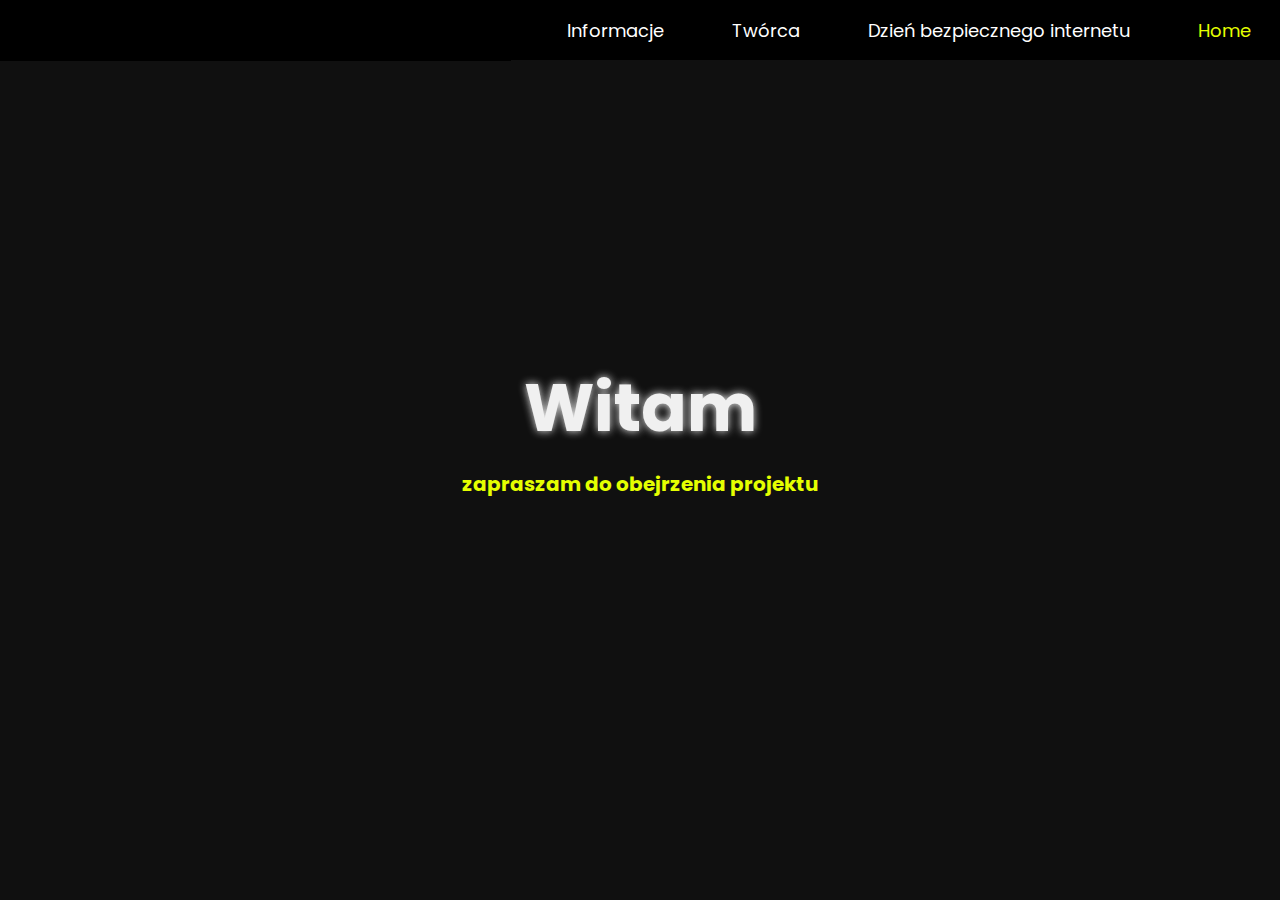
<file: index.html>
<!DOCTYPE html>
<html>
    <head>
        <title>Dzień bezpiecznego internetu 2025</title>
        <link rel="stylesheet" type="text/css" href="main.css">
    </head>
    <header class="header">
        <div class="button-group">
            <a href="informacje.html" class="button">Informacje</a>
            <a href="tworca.html" class="button">Twórca</a>
            <a href="dbi.html" class="button">Dzień bezpiecznego internetu</a>
            <a href="index.html" class="button" style="color: rgb(229, 255, 0);">Home</a>
        </div>
    </header>
    <body>
        <div class="tekst">
            <p>Witam</p>
            <a><span>zapraszam do obejrzenia projektu</span></a>
        </div> 
    </body>
</html>
</file>
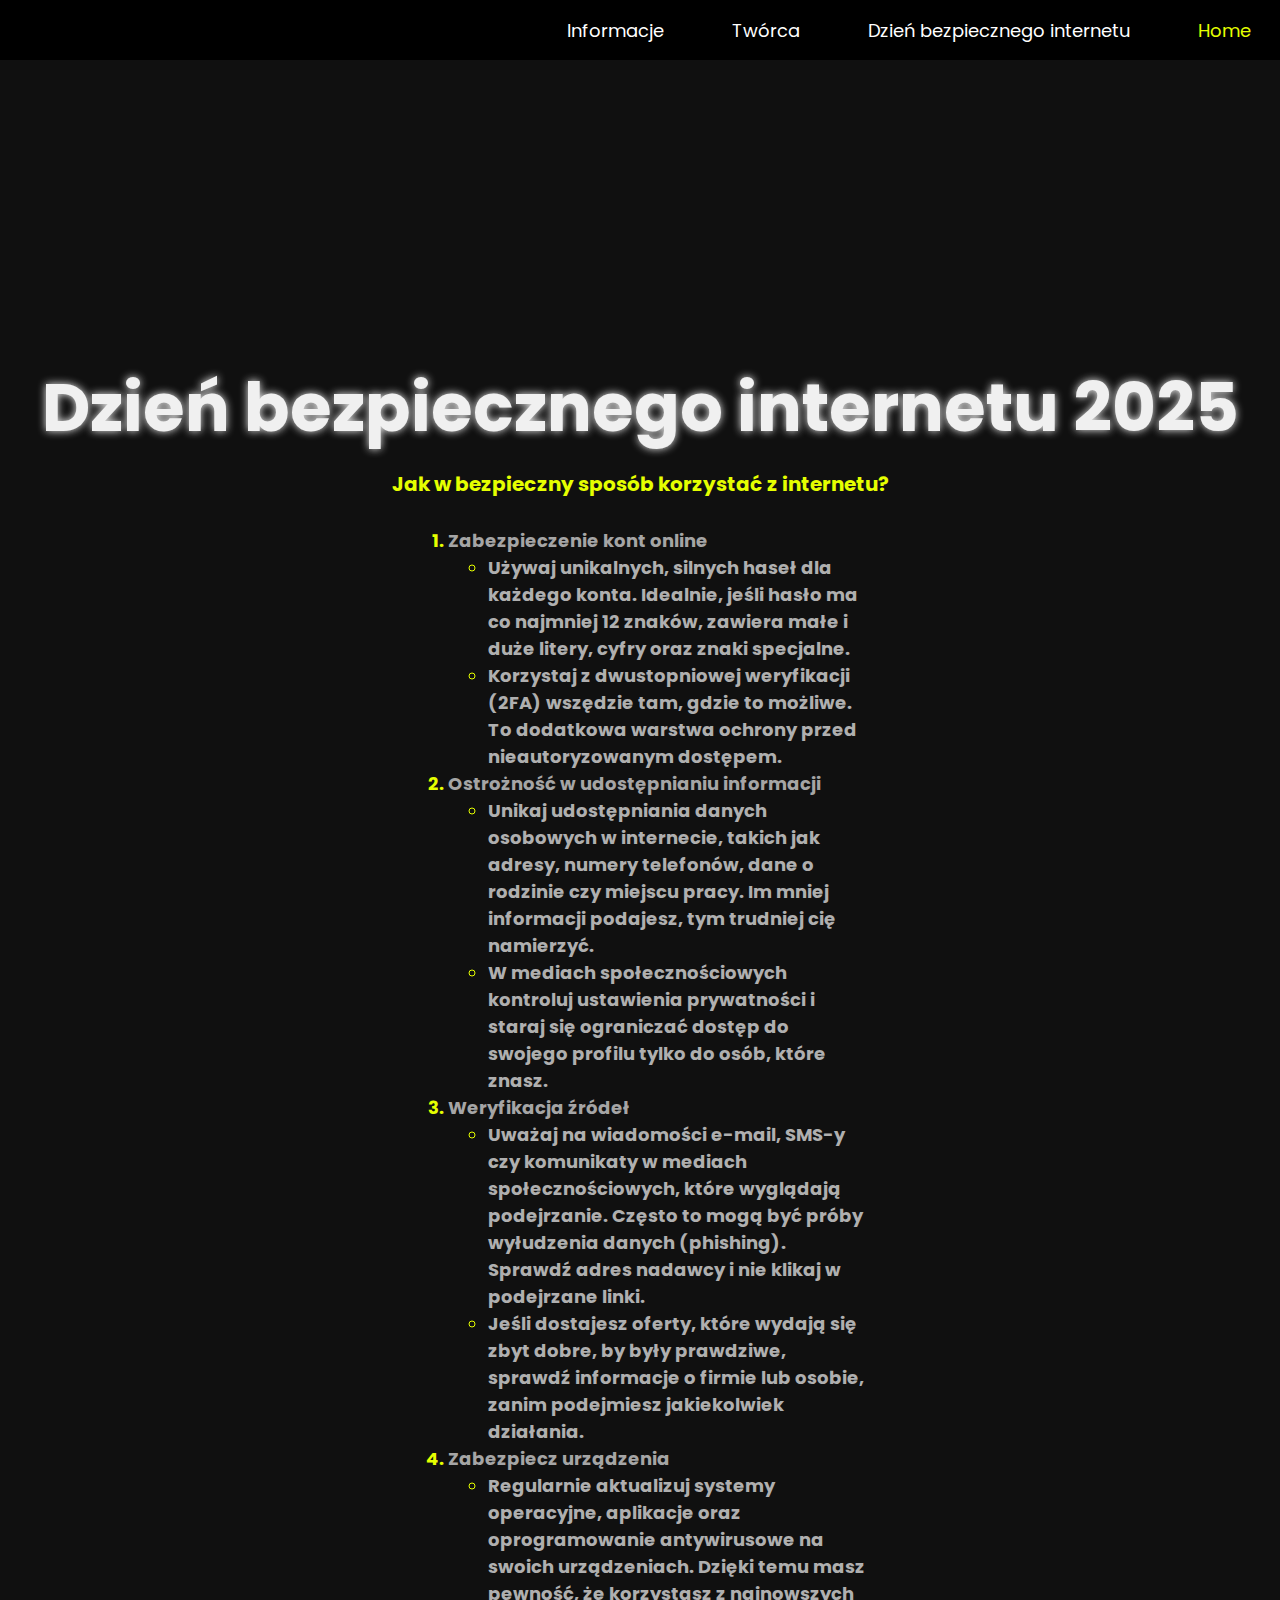
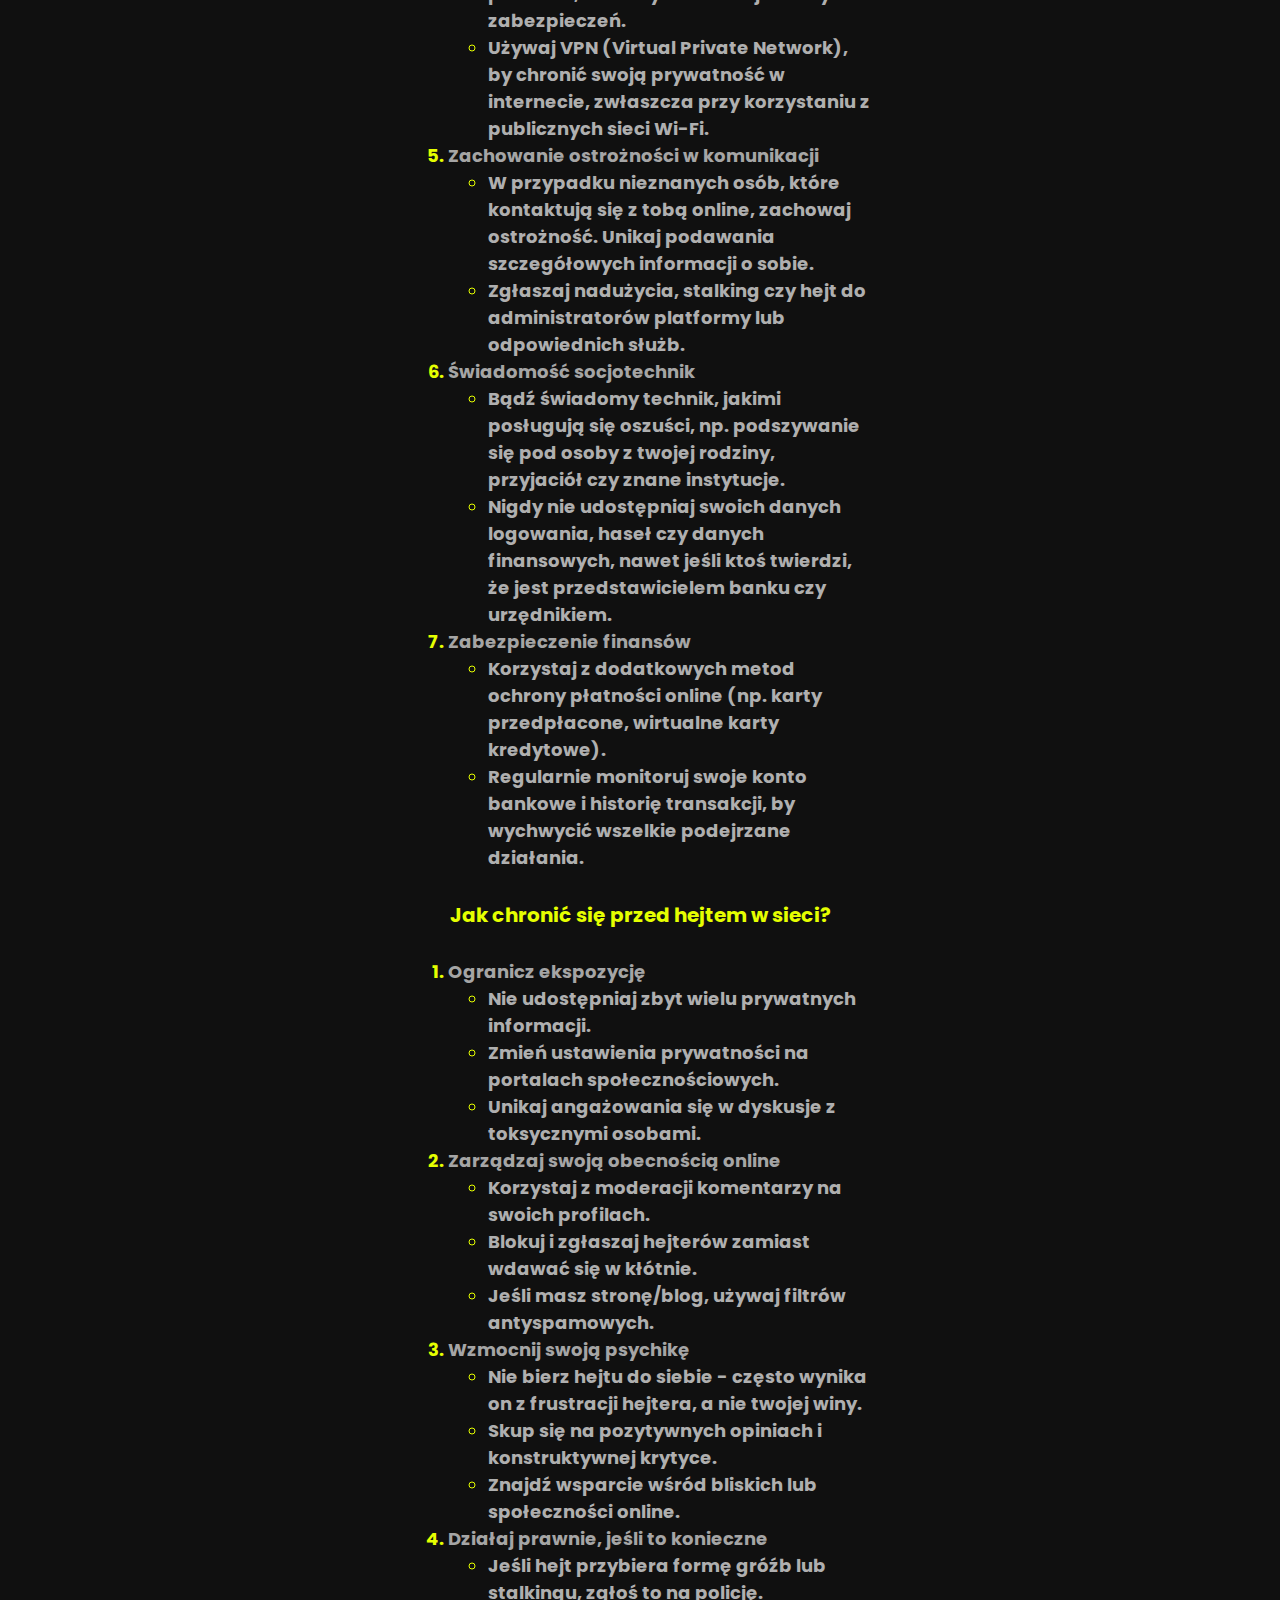
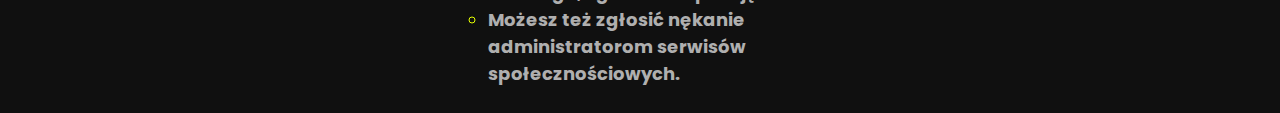
<file: dbi.html>
<!DOCTYPE html>
<html>
    <head>
        <title>Dzień bezpiecznego internetu 2025</title>
        <link rel="stylesheet" type="text/css" href="main.css">
    </head>
    <header class="header">
        <div class="button-group">
            <a href="informacje.html" class="button">Informacje</a>
            <a href="tworca.html" class="button">Twórca</a>
            <a href="dbi.html" class="button">Dzień bezpiecznego internetu</a>
            <a href="index.html" class="button" style="color: rgb(229, 255, 0);">Home</a>
        </div>
    </header>
    <body>
        <div class="tekst">
            <p>Dzień bezpiecznego internetu 2025</p>
            <a><span>Jak w bezpieczny sposób korzystać z internetu?</span></a>
            <ol class="cnt">
                <li>Zabezpieczenie kont online</li>
                    <ul>
                        <li>Używaj unikalnych, silnych haseł dla każdego konta. Idealnie, jeśli hasło ma co najmniej 12 znaków, zawiera małe i duże litery, cyfry oraz znaki specjalne.</li>
                        <li>Korzystaj z dwustopniowej weryfikacji (2FA) wszędzie tam, gdzie to możliwe. To dodatkowa warstwa ochrony przed nieautoryzowanym dostępem.</li>
                    </ul>
                <li>Ostrożność w udostępnianiu informacji</li>
                    <ul>
                        <li>Unikaj udostępniania danych osobowych w internecie, takich jak adresy, numery telefonów, dane o rodzinie czy miejscu pracy. Im mniej informacji podajesz, tym trudniej cię namierzyć.</li>
                        <li>W mediach społecznościowych kontroluj ustawienia prywatności i staraj się ograniczać dostęp do swojego profilu tylko do osób, które znasz.</li>
                    </ul>
                <li>Weryfikacja źródeł</li>
                    <ul>
                        <li>Uważaj na wiadomości e-mail, SMS-y czy komunikaty w mediach społecznościowych, które wyglądają podejrzanie. Często to mogą być próby wyłudzenia danych (phishing). Sprawdź adres nadawcy i nie klikaj w podejrzane linki.</li>
                        <li>Jeśli dostajesz oferty, które wydają się zbyt dobre, by były prawdziwe, sprawdź informacje o firmie lub osobie, zanim podejmiesz jakiekolwiek działania.</li>
                    </ul>
                <li>Zabezpiecz urządzenia</li>
                    <ul>
                        <li>Regularnie aktualizuj systemy operacyjne, aplikacje oraz oprogramowanie antywirusowe na swoich urządzeniach. Dzięki temu masz pewność, że korzystasz z najnowszych zabezpieczeń.</li>
                        <li>Używaj VPN (Virtual Private Network), by chronić swoją prywatność w internecie, zwłaszcza przy korzystaniu z publicznych sieci Wi-Fi.</li>
                    </ul>
                <li>Zachowanie ostrożności w komunikacji</li>
                    <ul>
                        <li>W przypadku nieznanych osób, które kontaktują się z tobą online, zachowaj ostrożność. Unikaj podawania szczegółowych informacji o sobie.</li>
                        <li>Zgłaszaj nadużycia, stalking czy hejt do administratorów platformy lub odpowiednich służb.</li>
                    </ul>
                <li>Świadomość socjotechnik</li>
                    <ul>
                        <li>Bądź świadomy technik, jakimi posługują się oszuści, np. podszywanie się pod osoby z twojej rodziny, przyjaciół czy znane instytucje.</li>
                        <li>Nigdy nie udostępniaj swoich danych logowania, haseł czy danych finansowych, nawet jeśli ktoś twierdzi, że jest przedstawicielem banku czy urzędnikiem.</li>
                    </ul>
                <li>Zabezpieczenie finansów</li>
                    <ul>
                        <li>Korzystaj z dodatkowych metod ochrony płatności online (np. karty przedpłacone, wirtualne karty kredytowe).</li>
                        <li>Regularnie monitoruj swoje konto bankowe i historię transakcji, by wychwycić wszelkie podejrzane działania.</li>
                    </ul>
            </ol>
            <a><span>Jak chronić się przed hejtem w sieci?</span></a>
            <ol>
                <li>Ogranicz ekspozycję</li>
                    <ul>
                        <li>Nie udostępniaj zbyt wielu prywatnych informacji.</li>
                        <li>Zmień ustawienia prywatności na portalach społecznościowych.</li>
                        <li>Unikaj angażowania się w dyskusje z toksycznymi osobami.</li>
                    </ul>
                <li>Zarządzaj swoją obecnością online</li>
                    <ul>
                        <li>Korzystaj z moderacji komentarzy na swoich profilach.</li>
                        <li>Blokuj i zgłaszaj hejterów zamiast wdawać się w kłótnie.</li>
                        <li>Jeśli masz stronę/blog, używaj filtrów antyspamowych.</li>
                    </ul>
                <li>Wzmocnij swoją psychikę</li>
                    <ul>
                        <li>Nie bierz hejtu do siebie - często wynika on z frustracji hejtera, a nie twojej winy.</li>
                        <li>Skup się na pozytywnych opiniach i konstruktywnej krytyce.</li>
                        <li>Znajdź wsparcie wśród bliskich lub społeczności online.</li>
                    </ul>
                <li>Działaj prawnie, jeśli to konieczne</li>
                    <ul>
                        <li>Jeśli hejt przybiera formę gróźb lub stalkingu, zgłoś to na policję.</li>
                        <li>Możesz też zgłosić nękanie administratorom serwisów społecznościowych.</li>
                    </ul>
            </ol>
        </div> 
    </body>
</html>
</file>
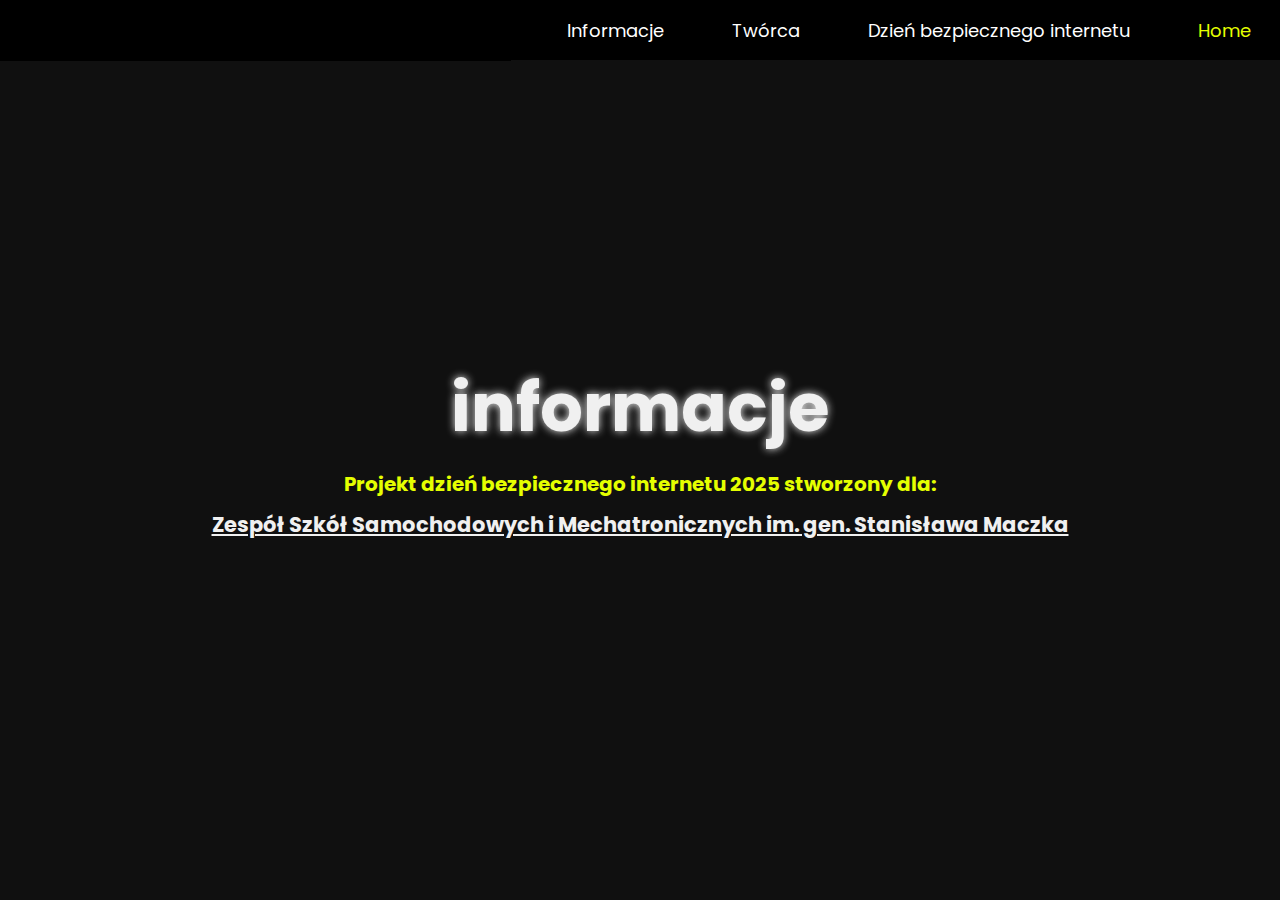
<file: informacje.html>
<!DOCTYPE html>
<html>
    <head>
        <title>Dzień bezpiecznego internetu 2025</title>
        <link rel="stylesheet" type="text/css" href="main.css">
    </head>
    <header class="header">
        <div class="button-group">
            <a href="informacje.html" class="button">Informacje</a>
            <a href="tworca.html" class="button">Twórca</a>
            <a href="dbi.html" class="button">Dzień bezpiecznego internetu</a>
            <a href="index.html" class="button" style="color: rgb(229, 255, 0);">Home</a>
        </div>
    </header>
    <body>
        <div class="tekst">
            <p>informacje</p>
            <a><span>Projekt dzień bezpiecznego internetu 2025 stworzony dla:</span></a>
            <a href="https://zssim.pl">Zespół Szkół Samochodowych i Mechatronicznych im. gen. Stanisława Maczka</a>
        </div> 
    </body>
</html>
</file>
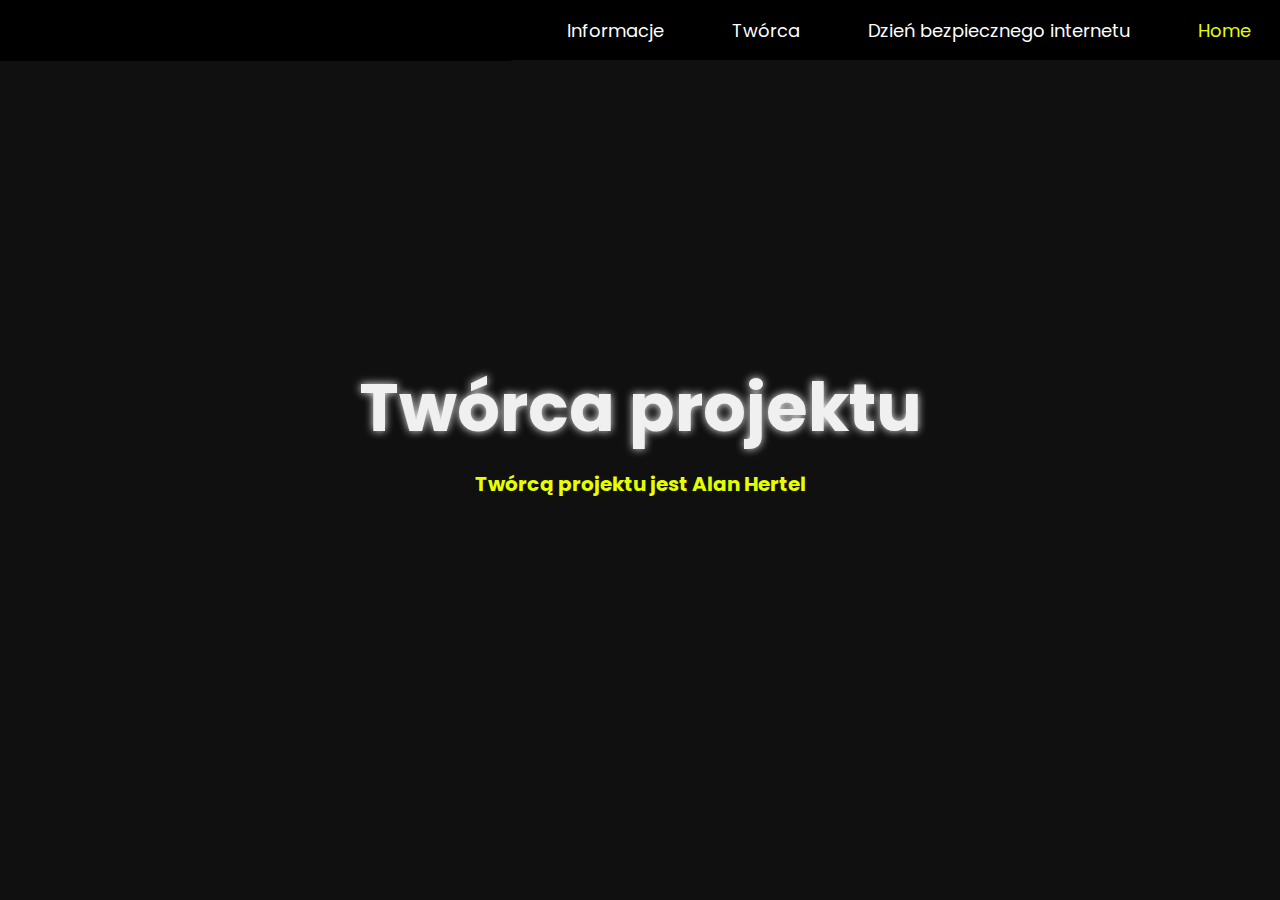
<file: tworca.html>
<!DOCTYPE html>
<html>
    <head>
        <title>Dzień bezpiecznego internetu 2025</title>
        <link rel="stylesheet" type="text/css" href="main.css">
    </head>
    <header class="header">
        <div class="button-group">
            <a href="informacje.html" class="button">Informacje</a>
            <a href="tworca.html" class="button">Twórca</a>
            <a href="dbi.html" class="button">Dzień bezpiecznego internetu</a>
            <a href="index.html" class="button" style="color: rgb(229, 255, 0);">Home</a>
        </div>
    </header>
    <body>
        <div class="tekst">
            <p>Twórca projektu</p>
            <a><span>Twórcą projektu jest Alan Hertel</span></a>
        </div> 
    </body>
</html>
</file>
<file: main.css>
@import url('https://fonts.googleapis.com/css?family=Poppins:100,200,300,400,500,600,700,800,900');
*
body
{
    background-color: #101010;
    overflow: hidden;
    overflow-y: auto;
}
html
{
    overflow: hidden;
    overflow-y: auto; 
}
.header 
{
    position: fixed;
    top: 0;
    left: 0;
    width: 100%;
    height: 60px;
    background-color: #000000;
    display: flex;
    align-items: center;
    padding: 0 20px;
}
.button-group 
{
    margin-left: auto;
    display: flex;
    gap: 10px;
    padding-right: 20px;
}
.button 
{
    display: inline-block;
    font-family: 'Poppins', sans-serif;
    padding: 12px 24px;
    font-size: 18px;
    background: transparent;
    color: white;
    text-decoration: none;
    border-radius: 24px;
    margin: 5px;
    transition: background 0.3s ease, transform 0.2s ease;
}
.button:hover 
{
    color: #101010;
    background: #f0f0f0;
    transform: scale(1.05);
}
.tekst
{
    display: flex;
    flex-direction: column;
    justify-content: center;
    align-items: center;
    gap: 10px;
    color: #f0f0f0;
    padding-top: 350px;
    font-weight: bold;
}
.tekst p
{
    font-size: 67px;
    text-shadow: 0 0 8px #f0f0f0;
    margin: 0;
    font-family: 'Poppins', sans-serif;
}
.tekst a span
{
    font-size: 20px;
    color: rgb(229, 255, 0);
    font-family: 'Poppins', sans-serif;
}
.tekst a
{
    font-size: 21px;
    color: #f0f0f0;
    font-family: 'Poppins', sans-serif;
}
ul
{
    color: rgb(175, 175, 175);
}
ol
{
    font-family: 'Poppins', sans-serif;
    color: rgb(165, 165, 165);
    font-size: 18px;
    margin-left: 400px;
    margin-right: 400px;
}
ol li::marker
{
    color: rgb(229, 255, 0);
}
::-webkit-scrollbar {
    width: 6px;
  }
  
  ::-webkit-scrollbar-track {
    background: #000000; 
  }
   
  ::-webkit-scrollbar-thumb {
    background: rgb(229, 255, 0); 
    border-radius: 25px;
  }
  
  ::-webkit-scrollbar-thumb:hover {
    background: rgba(229, 255, 0, 0.705); 
    border-radius: 25px;
  }
</file>
